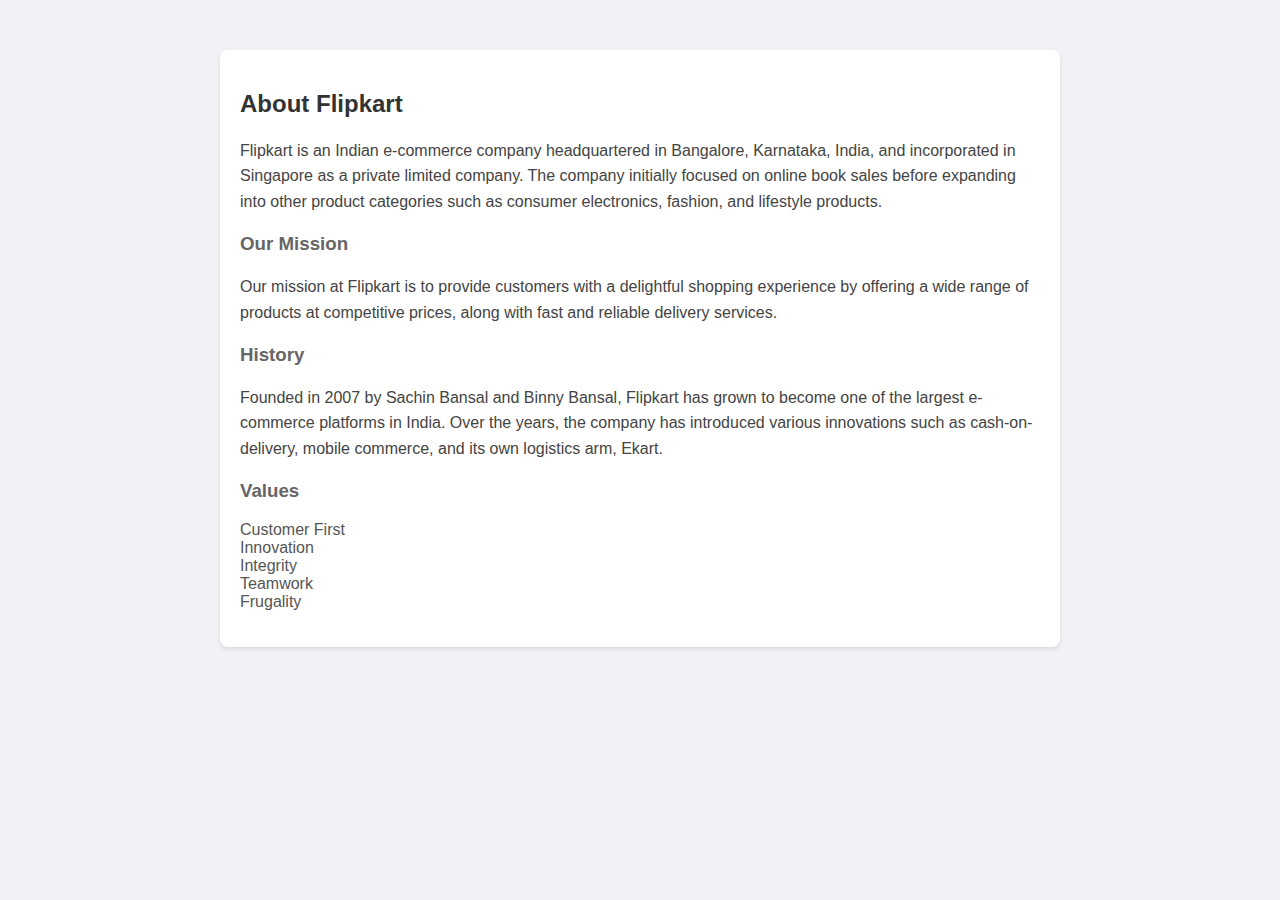
<file: About.html>
<!DOCTYPE html>
<html lang="en">
<head>
    <meta charset="UTF-8">
    <meta name="viewport" content="width=device-width, initial-scale=1.0">
    <title>About Flipkart</title>
    <link rel="stylesheet" href="About.css">
</head>
<body>
    <div class="container">
        <h2>About Flipkart</h2>
        <p>Flipkart is an Indian e-commerce company headquartered in Bangalore, Karnataka, India, and incorporated in Singapore as a private limited company. The company initially focused on online book sales before expanding into other product categories such as consumer electronics, fashion, and lifestyle products.</p>
        
        <h3>Our Mission</h3>
        <p>Our mission at Flipkart is to provide customers with a delightful shopping experience by offering a wide range of products at competitive prices, along with fast and reliable delivery services.</p>
        
        <h3>History</h3>
        <p>Founded in 2007 by Sachin Bansal and Binny Bansal, Flipkart has grown to become one of the largest e-commerce platforms in India. Over the years, the company has introduced various innovations such as cash-on-delivery, mobile commerce, and its own logistics arm, Ekart.</p>
        
        <h3>Values</h3>
        <ul>
            <li>Customer First</li>
            <li>Innovation</li>
            <li>Integrity</li>
            <li>Teamwork</li>
            <li>Frugality</li>
        </ul>
    </div>
</body>
</html>
</file>
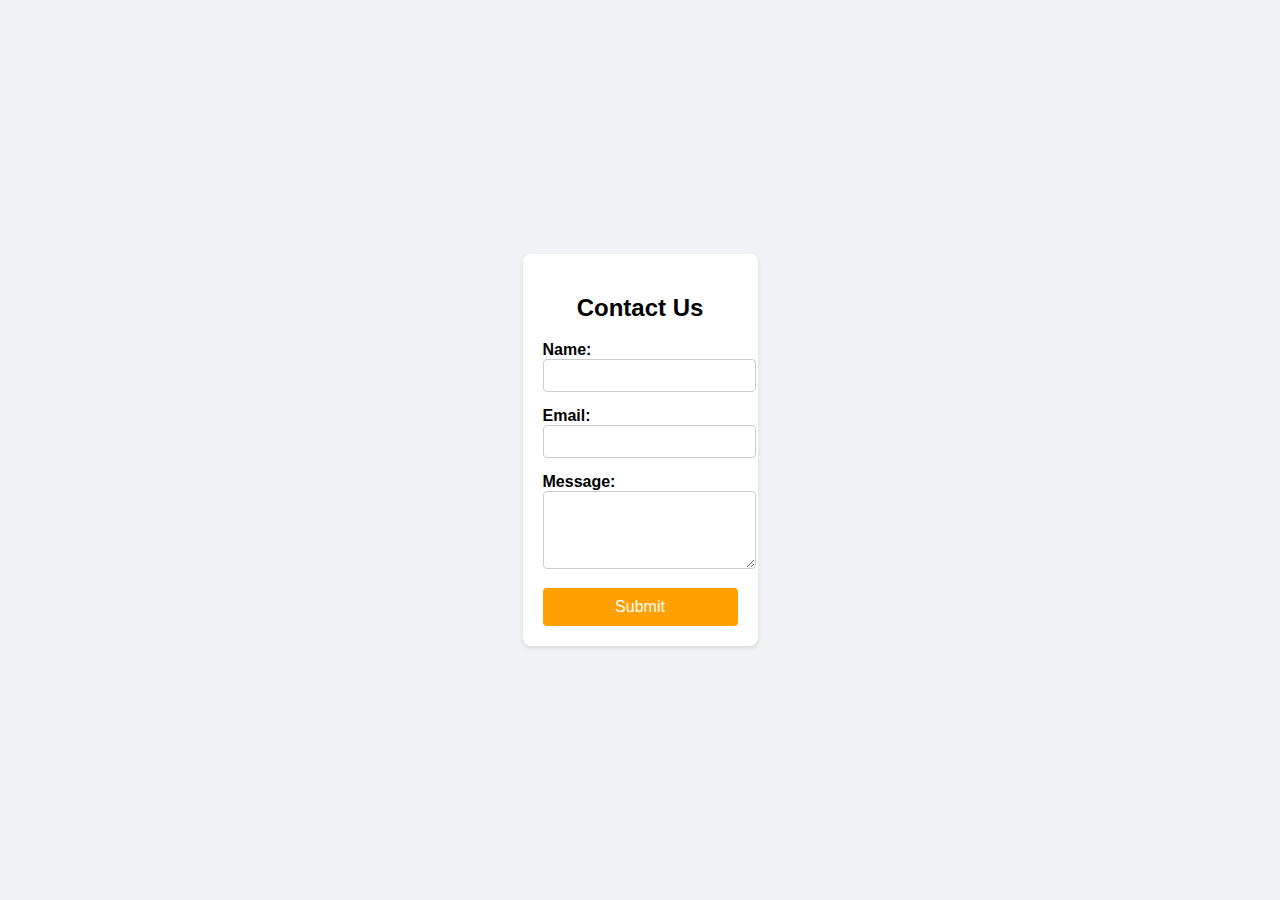
<file: contact.html>
<!DOCTYPE html>
<html lang="en">
<head>
    <meta charset="UTF-8">
    <meta name="viewport" content="width=device-width, initial-scale=1.0">
    <title>Flipkart Contact</title>
    <link rel="stylesheet" href="contact.css">
</head>
<body>
    <div class="container">
        <h2>Contact Us</h2>
        <form id="contactForm" onsubmit="submitForm(event)">
            <div class="form-group">
                <label for="name">Name:</label>
                <input type="text" id="name" name="name" required>
            </div>
            <div class="form-group">
                <label for="email">Email:</label>
                <input type="email" id="email" name="email" required>
            </div>
            <div class="form-group">
                <label for="message">Message:</label>
                <textarea id="message" name="message" rows="4" required></textarea>
            </div>
            <button type="submit">Submit</button>
        </form>
    </div>
    <script src="contact.js"></script>
</body>
</html>
</file>
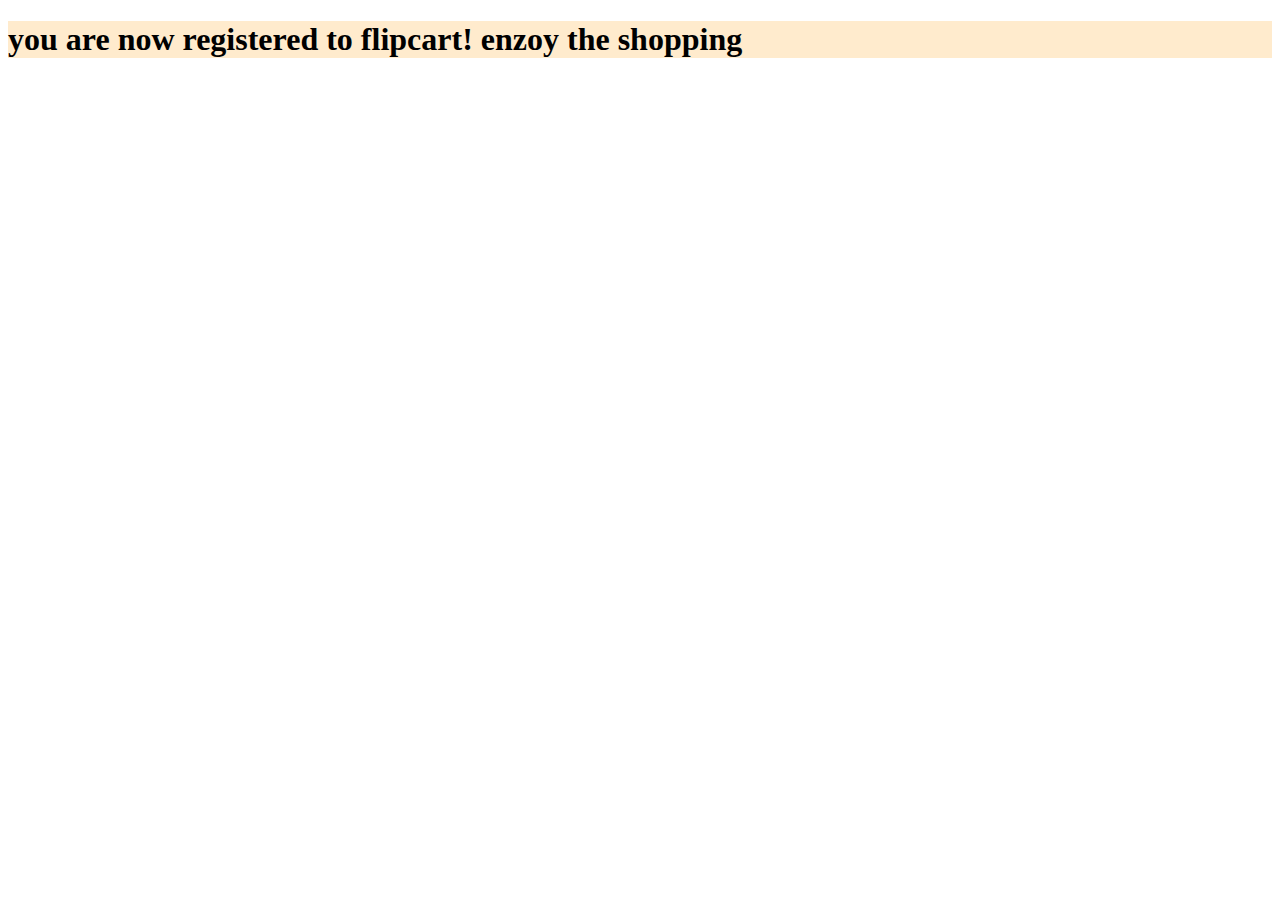
<file: opt.html>
<!DOCTYPE html>
<html lang="en">
<head>
    <meta charset="UTF-8">
    <meta name="viewport" content="width=device-width, initial-scale=1.0">
    <title>Document</title>
</head>
<body>
    <h1 style="background-color: blanchedalmond;" color="ball">
     you are now registered to flipcart! enzoy the shopping
    </h1>
</body>
</html>
</file>
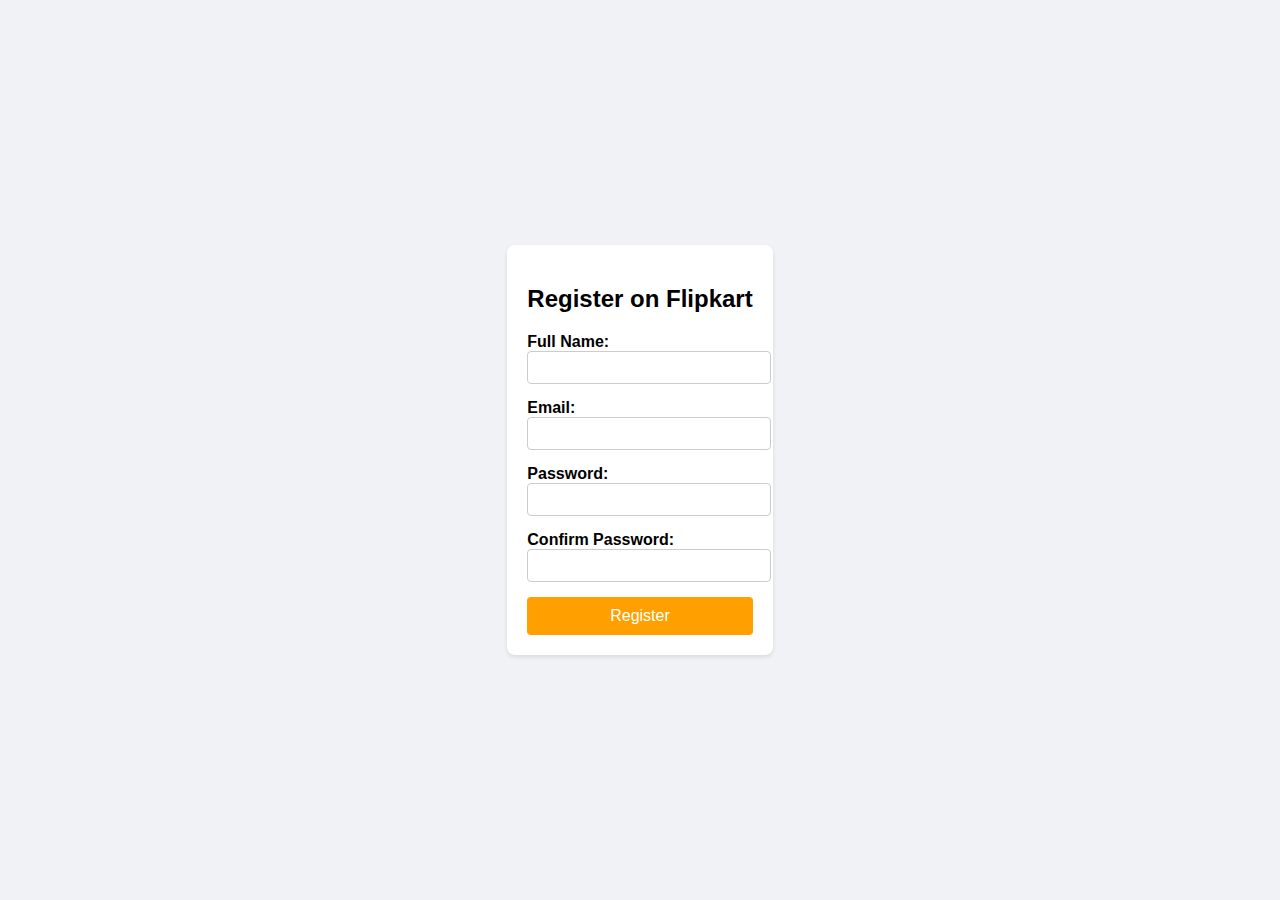
<file: register.html>
<!DOCTYPE html>
<html lang="en">
<head>
    <meta charset="UTF-8">
    <meta name="viewport" content="width=device-width, initial-scale=1.0">
    <title>Flipkart Registration</title>
    <link rel="stylesheet" href="register.css">
</head>
<body>
    <div class="container">
        <h2>Register on Flipkart</h2>
        <form id="registrationForm" onsubmit="validateForm(event)" action="opt.html">
            <div class="form-group">
                <label for="fullname">Full Name:</label>
                <input type="text" id="fullname" name="fullname" required>
                <span class="error" id="fullnameError"></span>
            </div>
            <div class="form-group">
                <label for="email">Email:</label>
                <input type="email" id="email" name="email" required>
                <span class="error" id="emailError"></span>
            </div>
            <div class="form-group">
                <label for="password">Password:</label>
                <input type="password" id="password" name="password" required>
                <span class="error" id="passwordError"></span>
            </div>
            <div class="form-group">
                <label for="confirmPassword">Confirm Password:</label>
                <input type="password" id="confirmPassword" name="confirmPassword" required>
                <span class="error" id="confirmPasswordError"></span>
            </div>
            <button type="submit">Register</button>
        </form>
    </div>
    <script src="register.js"></script>
</body>
</html>
</file>
<file: About.css>
body {
    font-family: Arial, sans-serif;
    margin: 0;
    padding: 0;
    background-color: #f0f2f5;
}

.container {
    max-width: 800px;
    margin: 50px auto;
    padding: 20px;
    background-color: #fff;
    border-radius: 8px;
    box-shadow: 0 2px 4px rgba(0, 0, 0, 0.1);
}

h2 {
    color: #333;
}

h3 {
    color: #666;
}

p {
    color: #444;
    line-height: 1.6;
}

ul {
    list-style-type: none;
    padding: 0;
}

li {
    color: #555;
}
</file>
<file: contact.css>
body {
    font-family: Arial, sans-serif;
    margin: 0;
    padding: 0;
    display: flex;
    justify-content: center;
    align-items: center;
    height: 100vh;
    background-color: #f0f2f5;
}

.container {
    background-color: #fff;
    padding: 20px;
    border-radius: 8px;
    box-shadow: 0 2px 4px rgba(0, 0, 0, 0.1);
}

h2 {
    text-align: center;
}

.form-group {
    margin-bottom: 15px;
}

label {
    display: block;
    font-weight: bold;
}

input, textarea {
    width: 100%;
    padding: 8px;
    border: 1px solid #ccc;
    border-radius: 4px;
}

button {
    width: 100%;
    padding: 10px;
    border: none;
    border-radius: 4px;
    background-color: #ff9f00;
    color: #fff;
    font-size: 16px;
    cursor: pointer;
}

button:hover {
    background-color: #ffbf00;
}
</file>
<file: register.css>
body {
    font-family: Arial, sans-serif;
    margin: 0;
    padding: 0;
    display: flex;
    justify-content: center;
    align-items: center;
    height: 100vh;
    background-color: #f0f2f5;
}

.container {
    background-color: #fff;
    padding: 20px;
    border-radius: 8px;
    box-shadow: 0 2px 4px rgba(0, 0, 0, 0.1);
}

h2 {
    text-align: center;
}

.form-group {
    margin-bottom: 15px;
}

label {
    display: block;
    font-weight: bold;
}

input {
    width: 100%;
    padding: 8px;
    border: 1px solid #ccc;
    border-radius: 4px;
}

button {
    width: 100%;
    padding: 10px;
    border: none;
    border-radius: 4px;
    background-color: #ff9f00;
    color: #fff;
    font-size: 16px;
    cursor: pointer;
}

button:hover {
    background-color: #ffbf00;
}

.error {
    color: red;
    font-size: 14px;
}
</file>
